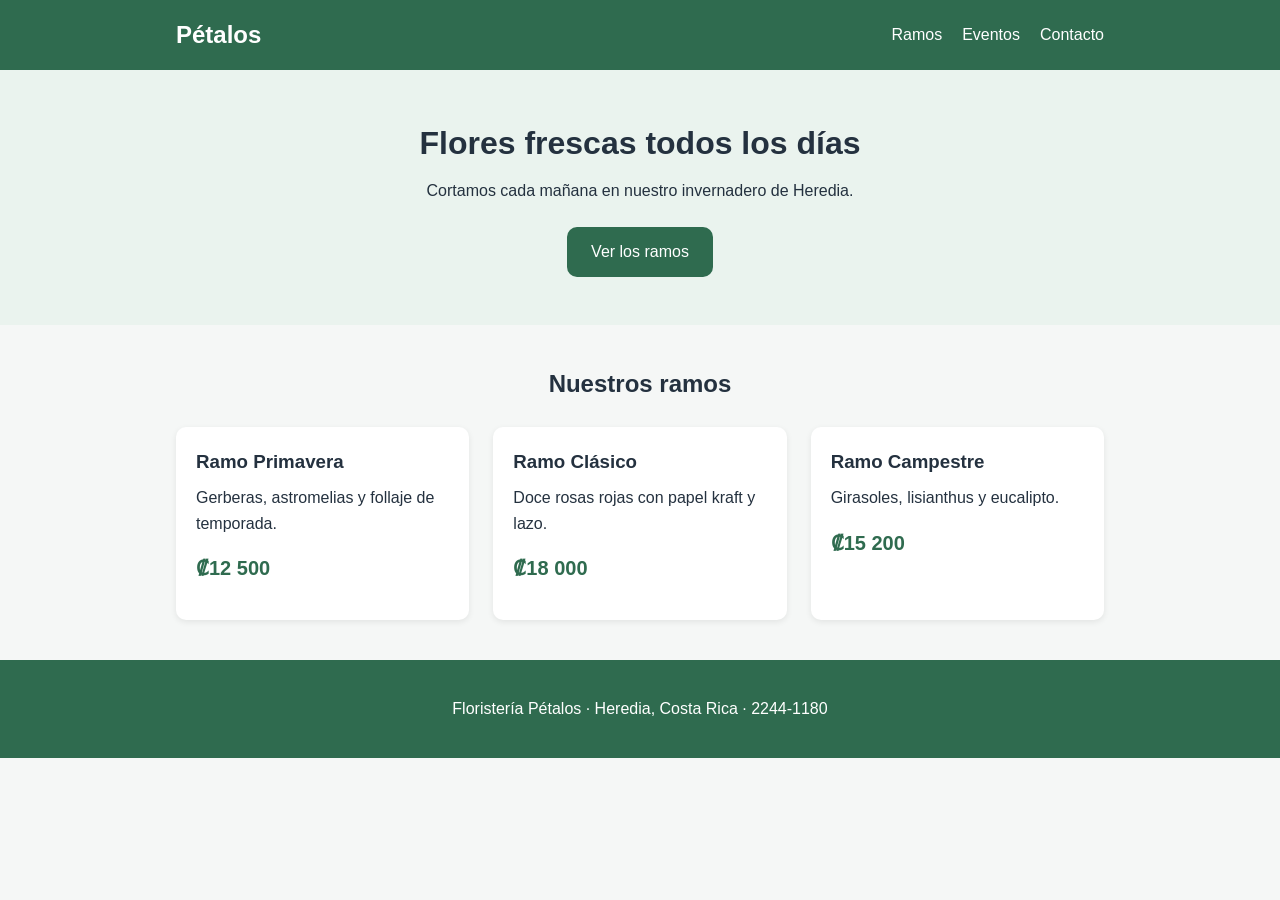
<file: Parte 1/index.html>
<!DOCTYPE html>
<html lang="es">

<head>
  <meta charset="UTF-8">
  <meta name="viewport" content="width=device-width, initial-scale=1">
  <title>Floristería Pétalos</title>

  <link rel="stylesheet" href="estilos.css">
</head>

<body>

  <!-- Encabezado de la página -->
  <header class="barra">

    <!-- Contenedor que limita el ancho del contenido -->
    <div class="contenedor">

      <!-- Nombre de la floristería -->
      <h1 class="marca">Pétalos</h1>

      <!-- Menú de navegación -->
      <nav>
        <ul class="menu">

          <!-- Enlace hacia la sección de ramos -->
          <li><a href="#ramos">Ramos</a></li>

          <!-- Enlace hacia la sección de eventos -->
          <li><a href="#">Eventos</a></li>

          <!-- Enlace hacia la sección de contacto -->
          <li><a href="#">Contacto</a></li>

        </ul>
      </nav>
    </div>
  </header>


  <!-- Portada de la página -->
  <section class="portada">

    <!-- Contenedor de la portada -->
    <div class="contenedor">

      <!-- Título principal de la portada -->
      <h2>Flores frescas todos los días</h2>

      <!-- Descripción de la floristería -->
      <p>
        Cortamos cada mañana en nuestro invernadero de Heredia.
      </p>

      <!-- Enlace que tendrá apariencia de botón mediante CSS -->
      <a href="#ramos" class="boton">Ver los ramos</a>

    </div>
  </section>


  <!-- Contenido principal de la página -->
  <main id="ramos">

    <!-- Sección donde se muestran los ramos -->
    <section class="ramos">

      <!-- Contenedor que centra el contenido -->
      <div class="contenedor">

        <!-- Título de la sección -->
        <h2>Nuestros ramos</h2>

        <!-- Contenedor que organiza las tarjetas -->
        <div class="grilla">


          <!-- Primera tarjeta -->
          <article class="tarjeta">

            <!-- Nombre del primer ramo -->
            <h3>Ramo Primavera</h3>

            <!-- Descripción del primer ramo -->
            <p>
              Gerberas, astromelias y follaje de temporada.
            </p>

            <!-- Precio del primer ramo -->
            <p class="precio">₡12 500</p>

          </article>


          <!-- Segunda tarjeta -->
          <article class="tarjeta">

            <!-- Nombre del segundo ramo -->
            <h3>Ramo Clásico</h3>

            <!-- Descripción del segundo ramo -->
            <p>
              Doce rosas rojas con papel kraft y lazo.
            </p>

            <!-- Precio del segundo ramo -->
            <p class="precio">₡18 000</p>

          </article>


          <!-- Tercera tarjeta -->
          <article class="tarjeta">

            <!-- Nombre del tercer ramo -->
            <h3>Ramo Campestre</h3>

            <!-- Descripción del tercer ramo -->
            <p>
              Girasoles, lisianthus y eucalipto.
            </p>

            <!-- Precio del tercer ramo -->
            <p class="precio">₡15 200</p>

          </article>
        </div>
      </div>
    </section>
  </main>


  <!-- Pie de página -->
  <footer class="pie">

    <!-- Contenedor del pie de página -->
    <div class="contenedor">

      <!-- Información de la floristería -->
      <p>
        Floristería Pétalos · Heredia, Costa Rica · 2244-1180
      </p>
    </div>
  </footer>
</body>
</html>
</file>
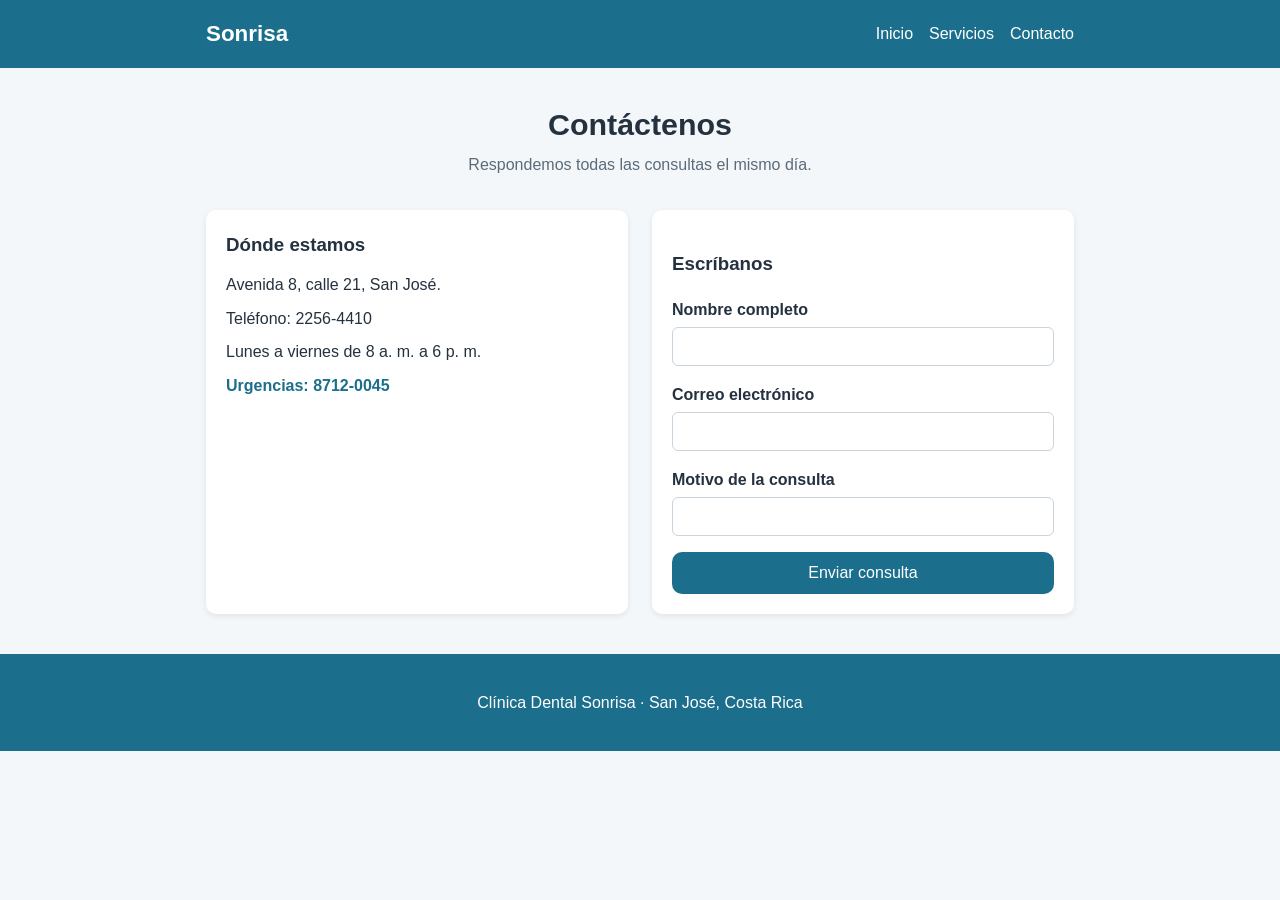
<file: Parte 2/index.html>
<!DOCTYPE html>
<html lang="es">
<head>
  <meta charset="UTF-8">
  <meta name="viewport" content="width=device-width, initial-scale=1">
  <title>Clínica Dental Sonrisa — Contacto</title>
  <link rel="stylesheet" href="estilos.css">
</head>
<body>

  <header class="barra-superior">
    <div class="envoltorio">
      <h1 class="logo">Sonrisa</h1>

      <nav>
        <ul class="navegacion">
          <li><a class="enlace-nav" href="#">Inicio</a></li>
          <li><a class="enlace-nav" href="#">Servicios</a></li>
          <li><a class="enlace-nav" href="#">Contacto</a></li>
        </ul>
      </nav>
    </div>
  </header>

  <main>

    <div class="envoltorio">

      <h2 class="titulo-pagina">Contáctenos</h2>

      <p class="subtitulo">Respondemos todas las consultas el mismo día.</p>

      <div class="columnas">

        <section class="tarjeta-info">
          <h3>Dónde estamos</h3>

          <p class="dato">Avenida 8, calle 21, San José.</p>
          <p class="dato">Teléfono: 2256-4410</p>
          <p class="dato">Lunes a viernes de 8 a. m. a 6 p. m.</p>
          <p class="dato destacado">Urgencias: 8712-0045</p>
        </section>

        <form class="formulario">
          <h3>Escríbanos</h3>

          <div class="campo">
            <label class="etiqueta" for="nombre">Nombre completo</label>
            <input class="entrada" type="text" id="nombre" name="nombre">
          </div>

          <div class="campo">
            <label class="etiqueta" for="correo">Correo electrónico</label>
            <input class="entrada" type="email" id="correo" name="correo">
          </div>

          <div class="campo">
            <label class="etiqueta" for="motivo">Motivo de la consulta</label>
            <input class="entrada" type="text" id="motivo" name="motivo">
          </div>

          <button class="boton-enviar" type="submit">Enviar consulta</button>

        </form>

      </div>

    </div>

  </main>

  <footer class="pie-pagina">
    <div class="envoltorio"><p>Clínica Dental Sonrisa · San José, Costa Rica</p></div>
  </footer>

</body>
</html>
</file>
<file: Parte 1/estilos.css>
*, *::before, *::after { box-sizing: border-box; }
body { margin: 0; }
 
:root {
  --verde: #2f6b4f;
  --verde-claro: #eaf3ee;
  --texto: #24313f;
  --gris: #f5f7f6;
  --radio: 10px;
}
 
body {
  font-family: Arial, Helvetica, sans-serif;
  color: var(--texto);
  background: var(--gris);
  line-height: 1.6;
}
 
.contenedor {
  width: 100%;
  max-width: 960px;
  margin: 0 auto;
  padding: 0 1rem;
}

.barra { background: var(--verde); color: #ffffff; padding: 1rem 0; }
 
.barra .contenedor {
  display: flex;
  align-items: center;
  justify-content: space-between;
  flex-wrap: wrap;
  gap: 0.5rem;
}
 
.marca { font-size: 1.5rem; margin: 0; }
 
.menu {
  display: flex;
  list-style: none;
  margin: 0;
  padding: 0;
  gap: 1.25rem;
}
.menu a { color: #ffffff; text-decoration: none; }
.menu a:hover { text-decoration: underline; }

.portada {
  background: var(--verde-claro);
  text-align: center;
  padding: 3rem 0;
}
.portada h2 { font-size: 2rem; margin: 0 0 0.5rem; }
.portada p { margin: 0 0 1.5rem; }
 
.boton {
  display: inline-block;
  background: var(--verde);
  color: #ffffff;
  text-decoration: none;
  padding: 0.75rem 1.5rem;
  border-radius: var(--radio);
}
.boton:hover { background: #24523c; }

.ramos { padding: 2.5rem 0; }
.ramos h2 { text-align: center; margin: 0 0 1.5rem; }
 
.grilla {
  display: grid;
  grid-template-columns: repeat(auto-fit, minmax(240px, 1fr));
  gap: 1.5rem;
}
 
.tarjeta {
  background: #ffffff;
  border-radius: var(--radio);
  padding: 1.25rem;
  box-shadow: 0 2px 6px rgba(0, 0, 0, 0.08);
}
.tarjeta h3 { margin: 0 0 0.5rem; }
.tarjeta p { margin: 0 0 1rem; }
 
.precio { color: var(--verde); font-size: 1.25rem; font-weight: bold; }

.pie {
  background: var(--verde);
  color: #ffffff;
  text-align: center;
  padding: 1.25rem 0;
}
</file>
<file: Parte 2/estilos.css>
/* Clínica Dental Sonrisa — hoja de estilos COMPLETA.
   No modifique este archivo: su trabajo es ajustar el HTML. */

*, *::before, *::after { box-sizing: border-box; }
body { margin: 0; }

:root {
  --azul: #1b6f8c;
  --azul-oscuro: #12556c;
  --texto: #24313f;
  --gris: #f4f7f9;
  --radio: 10px;
}

body {
  font-family: Arial, Helvetica, sans-serif;
  color: var(--texto);
  background: var(--gris);
  line-height: 1.6;
}

/* Envoltorio que centra el contenido. Se usa dentro de la barra,
   del contenido principal y del pie. */
.envoltorio {
  width: 100%;
  max-width: 900px;
  margin: 0 auto;
  padding: 0 1rem;
}

/* Barra superior */
.barra-superior { background: var(--azul); color: #ffffff; padding: 1rem 0; }
.barra-superior .envoltorio {
  display: flex;
  align-items: center;
  justify-content: space-between;
  flex-wrap: wrap;
  gap: 0.5rem;
}
.logo { font-size: 1.4rem; font-weight: bold; margin: 0; }
.navegacion { display: flex; list-style: none; margin: 0; padding: 0; gap: 1rem; }
.enlace-nav { color: #ffffff; text-decoration: none; }
.enlace-nav:hover { text-decoration: underline; }

/* Título de la página */
.titulo-pagina {
  text-align: center;
  font-size: 1.9rem;
  margin: 2rem 0 0.25rem;
}
.subtitulo { text-align: center; color: #5b6b7a; margin: 0 0 2rem; }

/* Dos columnas: información a un lado, formulario al otro */
.columnas {
  display: grid;
  grid-template-columns: repeat(auto-fit, minmax(280px, 1fr));
  gap: 1.5rem;
  margin-bottom: 2.5rem;
}

.tarjeta-info {
  background: #ffffff;
  border-radius: var(--radio);
  padding: 1.25rem;
  box-shadow: 0 2px 6px rgba(0,0,0,.08);
}
.tarjeta-info h3 { margin: 0 0 0.75rem; }
.dato { margin: 0 0 0.5rem; }
.destacado { color: var(--azul); font-weight: bold; }

/* Formulario */
.formulario {
  background: #ffffff;
  border-radius: var(--radio);
  padding: 1.25rem;
  box-shadow: 0 2px 6px rgba(0,0,0,.08);
}
.campo { display: block; margin-bottom: 1rem; }
.etiqueta { display: block; font-weight: bold; margin-bottom: 0.25rem; }
.entrada {
  width: 100%;
  padding: 0.6rem;
  border: 1px solid #c9d4dd;
  border-radius: 6px;
  font-size: 1rem;
}
.boton-enviar {
  width: 100%;
  background: var(--azul);
  color: #ffffff;
  border: 0;
  padding: 0.75rem;
  border-radius: var(--radio);
  font-size: 1rem;
  cursor: pointer;
}
.boton-enviar:hover { background: var(--azul-oscuro); }

/* Pie */
.pie-pagina {
  background: var(--azul);
  color: #ffffff;
  text-align: center;
  padding: 1.25rem 0;
}
</file>
